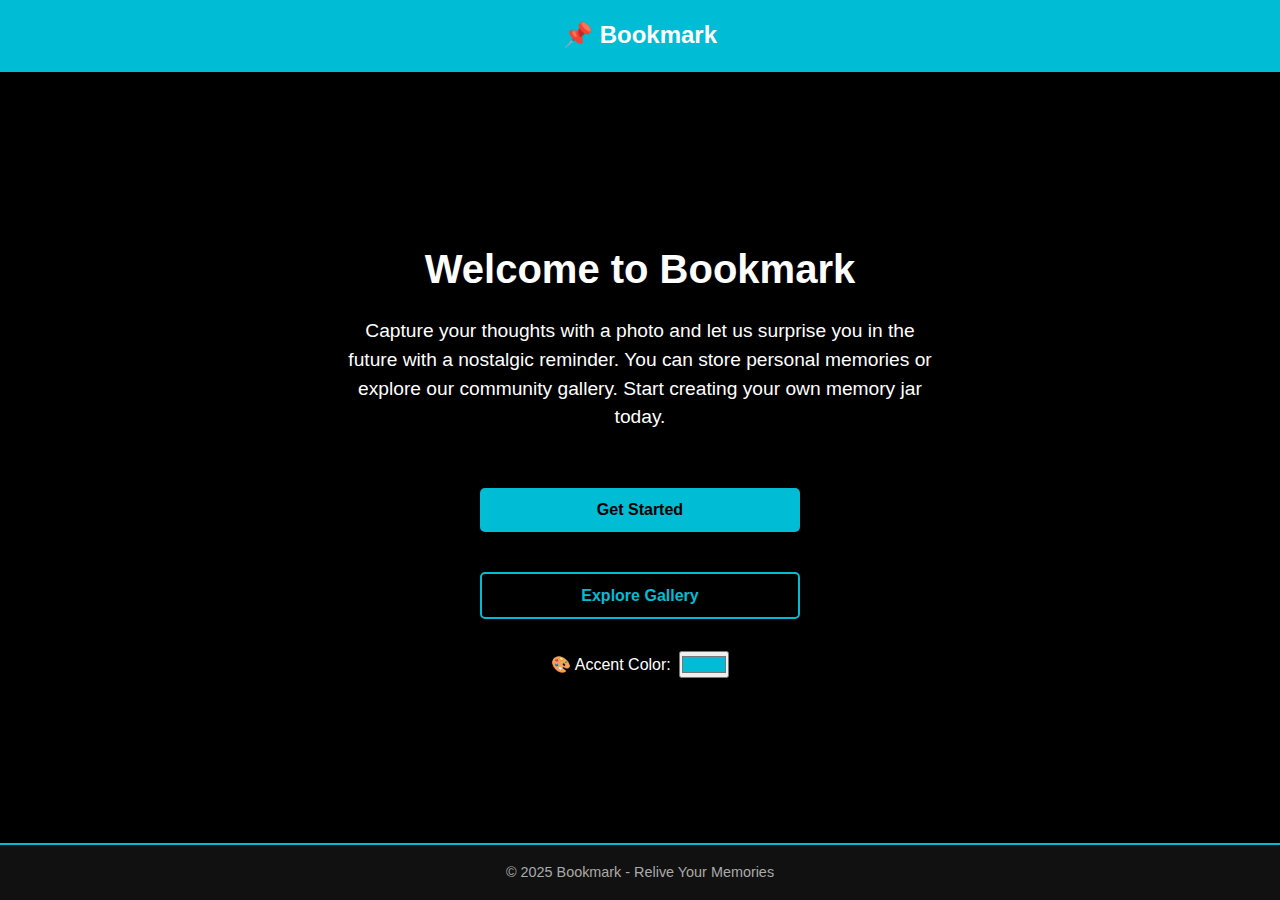
<file: frontend/index.html>
<!DOCTYPE html>
<html lang="en">
<head>
    <meta charset="UTF-8">
    <meta name="viewport" content="width=device-width, initial-scale=1.0">
    <title>Bookmark - Home</title>
    <link rel="stylesheet" href="styles.css">
    <style>
        :root {
            --primary-color: black;
            --accent-color: #00bcd4; /* default secondary */
        }

        body {
            margin: 0;
            font-family: Arial, sans-serif;
            background-color: var(--primary-color);
            color: white;
            display: flex;
            flex-direction: column;
            min-height: 100vh;
        }

        header {
            padding: 1rem 2rem;
            background-color: var(--accent-color);
            text-align: center;
            font-size: 1.5rem;
            font-weight: bold;
        }

        main {
            flex: 1;
            display: flex;
            flex-direction: column;
            align-items: center;
            justify-content: center;
            text-align: center;
            padding: 2rem;
        }

        h1 {
            font-size: 2.5rem;
            margin-bottom: 1rem;
        }

        p {
            max-width: 600px;
            line-height: 1.5;
            font-size: 1.2rem;
            margin-bottom: 2rem;
        }

        .btn-container {
            display: flex;
            flex-wrap: wrap;
            gap: 1rem;
        }

        button {
            padding: 0.8rem 1.5rem;
            font-size: 1rem;
            border: none;
            cursor: pointer;
            border-radius: 5px;
            font-weight: bold;
            transition: transform 0.2s ease;
        }

        button:hover {
            transform: scale(1.05);
        }

        .start-btn {
            background-color: var(--accent-color);
            color: black;
        }

        .gallery-btn {
            background-color: transparent;
            border: 2px solid var(--accent-color);
            color: var(--accent-color);
        }

        .color-picker {
            margin-top: 2rem;
            display: flex;
            align-items: center;
            gap: 0.5rem;
        }

        footer {
            text-align: center;
            padding: 1rem;
            background-color: #111;
            font-size: 0.9rem;
            color: #aaa;
        }
    </style>
</head>
<body>

    <header>
        📌 Bookmark
    </header>

    <main>
        <h1>Welcome to Bookmark</h1>
        <p>
            Capture your thoughts with a photo and let us surprise you in the future with a nostalgic reminder.  
            You can store personal memories or explore our community gallery.  
            Start creating your own memory jar today.
        </p>

        <div class="btn-container">
            <button class="start-btn" onclick="location.href='login.html'">Get Started</button>
            <button class="gallery-btn" onclick="location.href='gallery.html'">Explore Gallery</button>
        </div>

        <div class="color-picker">
            <label for="accentColor">🎨 Accent Color:</label>
            <input type="color" id="accentColor" value="#00bcd4" onchange="changeAccentColor(this.value)">
        </div>
    </main>

    <footer>
        © 2025 Bookmark - Relive Your Memories
    </footer>

    <script>
        function changeAccentColor(color) {
            document.documentElement.style.setProperty('--accent-color', color);
            localStorage.setItem('accentColor', color);
        }

        // Load saved color
        window.onload = () => {
            const savedColor = localStorage.getItem('accentColor');
            if (savedColor) {
                document.documentElement.style.setProperty('--accent-color', savedColor);
                document.getElementById('accentColor').value = savedColor;
            }
        };
    </script>

</body>
</html>
</file>
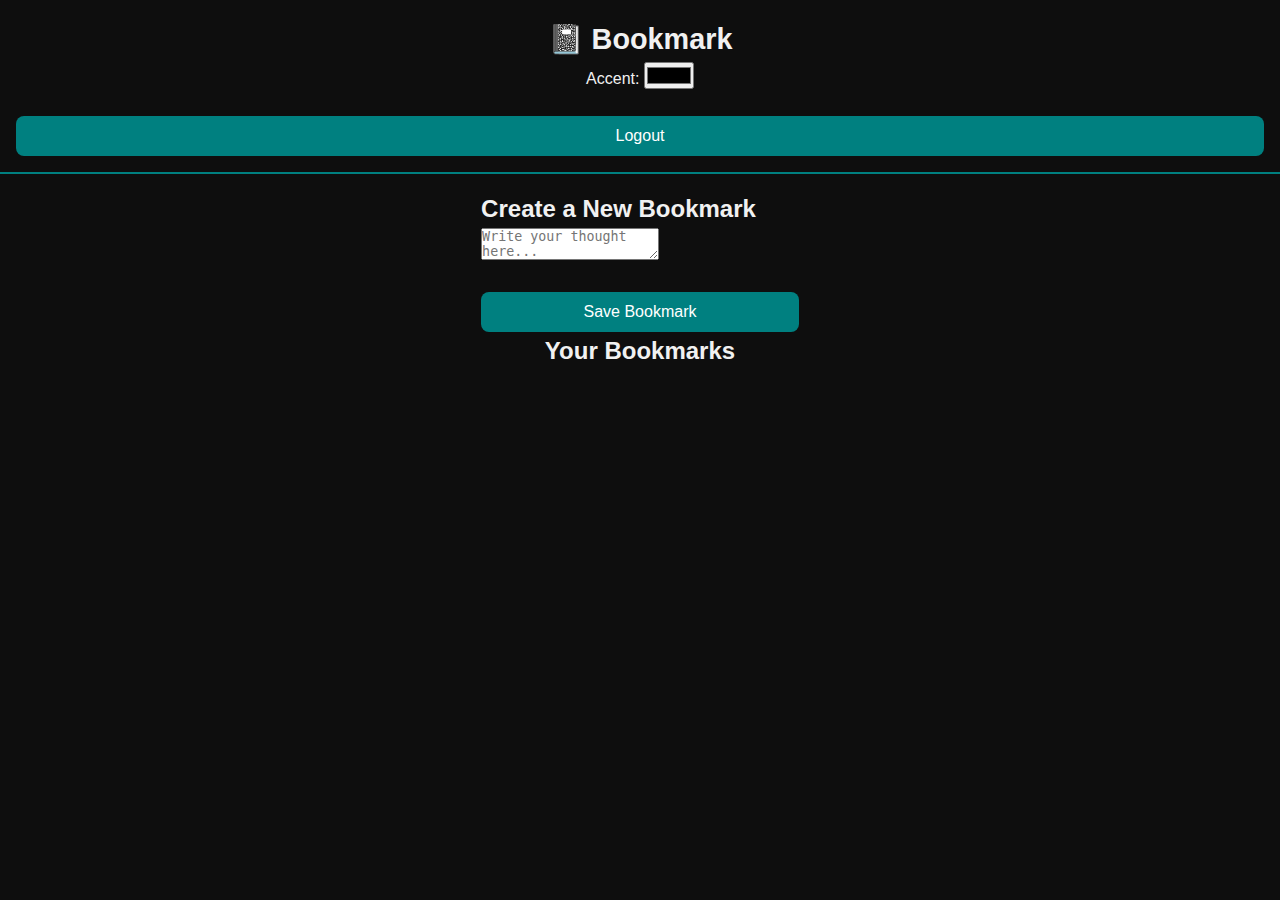
<file: frontend/app.html>
<!DOCTYPE html>
<html lang="en">
<head>
    <meta charset="UTF-8">
    <meta name="viewport" content="width=device-width, initial-scale=1.0">
    <title>Bookmark App</title>
    <link rel="stylesheet" href="styles.css">
</head>
<body>
    <header class="app-header">
        <h1>📓 Bookmark</h1>
        <div class="theme-picker">
            <label for="accentColor">Accent:</label>
            <input type="color" id="accentColor">
        </div>
        <button class="logout-btn" onclick="logout()">Logout</button>
    </header>

    <main class="app-container">
        <!-- Bookmark creation -->
        <section class="create-bookmark">
            <h2>Create a New Bookmark</h2>
            <form id="bookmarkForm">
                <textarea id="bookmarkText" placeholder="Write your thought here..." required></textarea>
                <button type="submit">Save Bookmark</button>
            </form>
        </section>

        <!-- Bookmark list -->
        <section class="bookmark-list">
            <h2>Your Bookmarks</h2>
            <div id="bookmarksContainer" class="bookmarks-grid">
                <!-- JS will insert bookmarks here -->
            </div>
        </section>
    </main>

    <script src="app.js"></script>
</body>
</html>
</file>
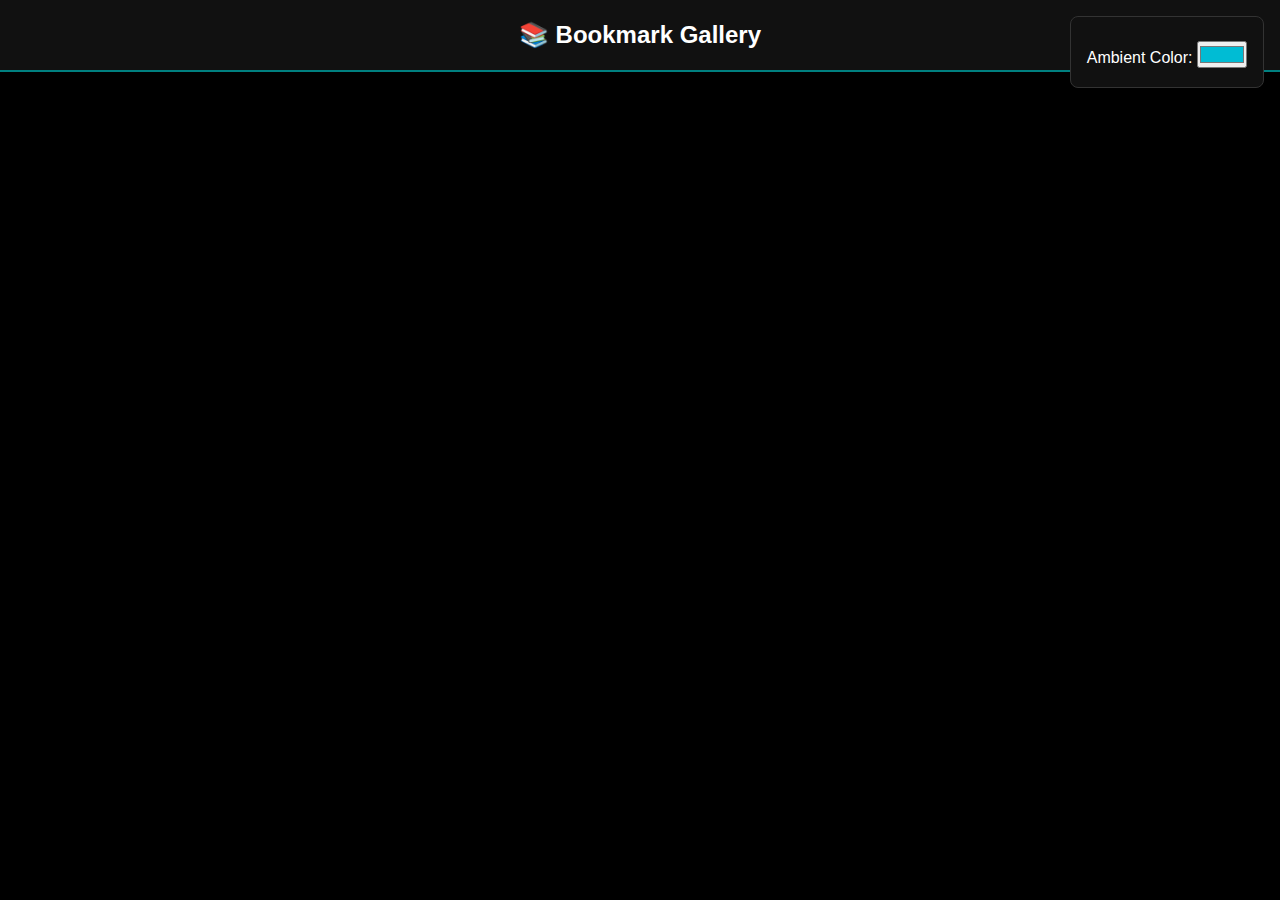
<file: frontend/gallery.html>
<!DOCTYPE html>
<html lang="en">
<head>
    <meta charset="UTF-8" />
    <meta name="viewport" content="width=device-width, initial-scale=1.0" />
    <title>Bookmark Gallery</title>
    <link rel="stylesheet" href="styles.css" />
    <style>
        body {
            background-color: #000;
            color: white;
            font-family: Arial, sans-serif;
            margin: 0;
            padding: 0;
        }

        header {
            padding: 1rem;
            background-color: #111;
            border-bottom: 2px solid var(--accent-color, #00bcd4);
        }

        header h1 {
            margin: 0;
            font-size: 1.5rem;
        }

        main {
            padding: 1rem;
        }

        .gallery {
            display: grid;
            grid-template-columns: repeat(auto-fit, minmax(250px, 1fr));
            gap: 1rem;
        }

        .card {
            background-color: #1a1a1a;
            border: 2px solid var(--accent-color, #00bcd4);
            border-radius: 8px;
            padding: 1rem;
            transition: border-color 0.3s ease, background-color 0.3s ease;
        }

        .card:hover {
            border-color: white;
        }

        .card h3 {
            margin-top: 0;
            color: var(--accent-color, #00bcd4);
        }

        .settings-panel {
            position: fixed;
            top: 1rem;
            right: 1rem;
            background-color: #111;
            padding: 1rem;
            border-radius: 8px;
            border: 1px solid #333;
        }

        .color-picker {
            margin-top: 0.5rem;
        }
    </style>
</head>
<body>
    <header>
        <h1>📚 Bookmark Gallery</h1>
    </header>

    <main>
        <div class="gallery" id="bookmarkGallery">
            <!-- Cards will be injected by JS -->
        </div>
    </main>

    <div class="settings-panel">
        <label for="accentColor">Ambient Color:</label>
        <input type="color" id="accentColor" class="color-picker" value="#00bcd4" />
    </div>

    <script src="app.js"></script>
    <script>
        // Sample bookmarks for now
        const bookmarks = [
            { title: "Learn Go", description: "Go language tutorials", url: "https://golang.org" },
            { title: "Supabase Docs", description: "Backend for our app", url: "https://supabase.com/docs" },
            { title: "MDN Web Docs", description: "Frontend reference", url: "https://developer.mozilla.org" }
        ];

        const gallery = document.getElementById('bookmarkGallery');

        bookmarks.forEach(b => {
            const card = document.createElement('div');
            card.className = 'card';
            card.innerHTML = `
                <h3>${b.title}</h3>
                <p>${b.description}</p>
                <a href="${b.url}" target="_blank" style="color: var(--accent-color, #00bcd4);">Visit</a>
            `;
            gallery.appendChild(card);
        });

        // Handle accent color change
        const accentPicker = document.getElementById('accentColor');
        accentPicker.addEventListener('input', (e) => {
            document.documentElement.style.setProperty('--accent-color', e.target.value);
            localStorage.setItem('accentColor', e.target.value);
        });

        // Load saved accent color
        const savedColor = localStorage.getItem('accentColor');
        if (savedColor) {
            document.documentElement.style.setProperty('--accent-color', savedColor);
            accentPicker.value = savedColor;
        }
    </script>
</body>
</html>
</file>
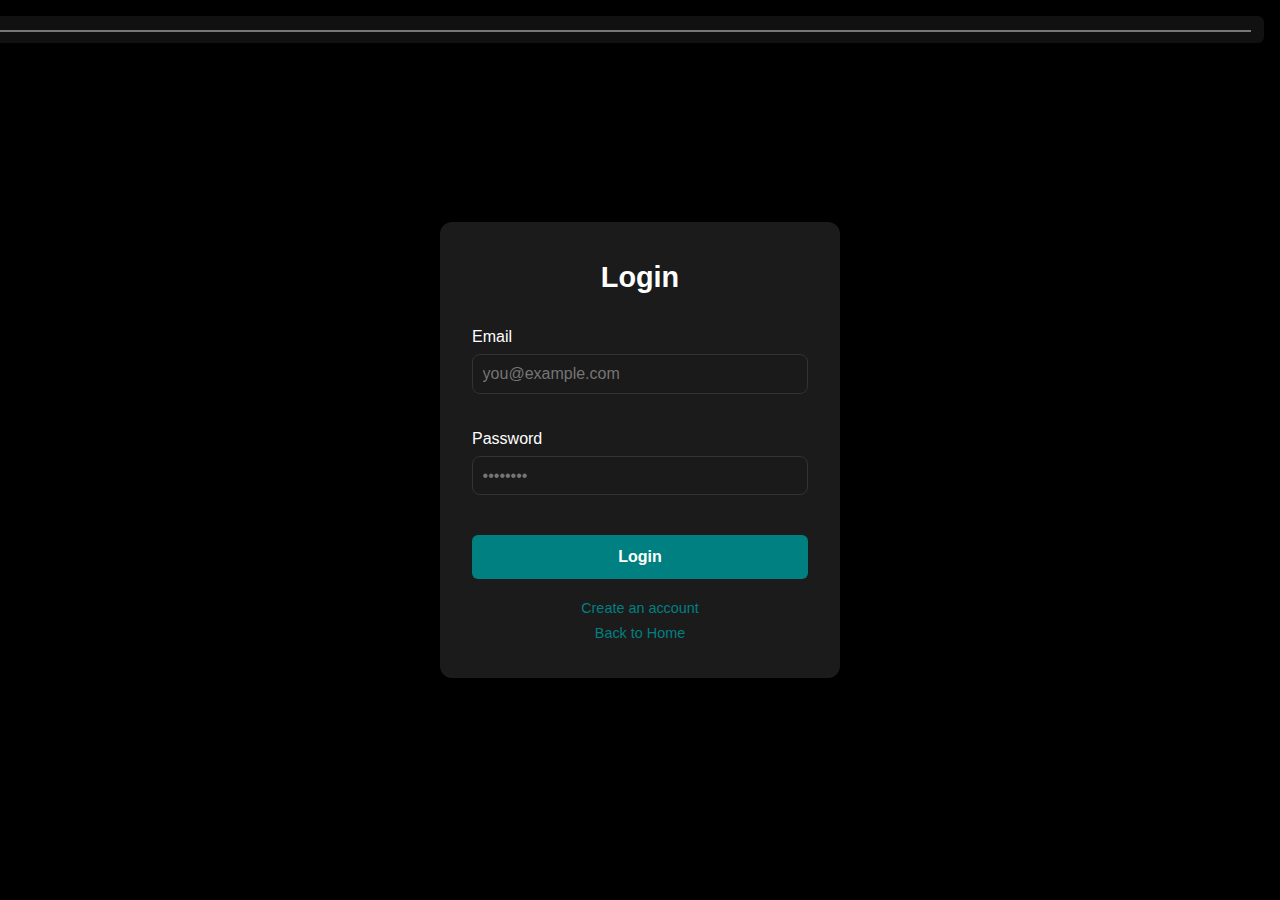
<file: frontend/login.html>
<!DOCTYPE html>
<html lang="en">
<head>
    <meta charset="UTF-8" />
    <meta name="viewport" content="width=device-width, initial-scale=1.0" />
    <title>Login | Bookmark</title>
    <link rel="stylesheet" href="styles.css" />

    <style>
        body {
            margin: 0;
            font-family: "Segoe UI", Tahoma, Geneva, Verdana, sans-serif;
            background-color: #000; /* permanent black base */
            color: #fff;
            display: flex;
            justify-content: center;
            align-items: center;
            height: 100vh;
            transition: background-color 0.3s ease;
        }

        .login-container {
            background-color: rgba(30, 30, 30, 0.9);
            padding: 2rem;
            border-radius: 12px;
            width: 90%;
            max-width: 400px;
            box-shadow: 0 4px 20px rgba(0,0,0,0.5);
        }

        h1 {
            text-align: center;
            margin-bottom: 1.5rem;
            font-weight: 600;
            font-size: 1.8rem;
        }

        label {
            display: block;
            margin-bottom: 0.5rem;
            font-weight: 500;
        }

        input {
            width: 100%;
            padding: 0.7rem;
            margin-bottom: 1rem;
            border: none;
            border-radius: 6px;
            background-color: #111;
            color: #fff;
            font-size: 1rem;
        }

        input:focus {
            outline: 2px solid var(--accent-color, #1e90ff);
            background-color: #000;
        }

        button {
            width: 100%;
            padding: 0.8rem;
            border: none;
            border-radius: 6px;
            background-color: var(--accent-color, #1e90ff);
            color: #fff;
            font-size: 1rem;
            cursor: pointer;
            font-weight: 600;
            transition: background-color 0.2s ease;
        }

        button:hover {
            background-color: var(--accent-hover, #1565c0);
        }

        .extra-links {
            text-align: center;
            margin-top: 1rem;
        }

        .extra-links a {
            color: var(--accent-color, #1e90ff);
            text-decoration: none;
            font-size: 0.9rem;
        }

        .extra-links a:hover {
            text-decoration: underline;
        }

        /* Accent color changer (optional) */
        .color-picker {
            position: absolute;
            top: 1rem;
            right: 1rem;
        }
    </style>
</head>
<body>
    <!-- Accent color picker -->
    <input type="color" class="color-picker" title="Change Accent Color" />

    <div class="login-container">
        <h1>Login</h1>
        <form id="loginForm">
            <label for="email">Email</label>
            <input type="email" id="email" placeholder="you@example.com" required />

            <label for="password">Password</label>
            <input type="password" id="password" placeholder="••••••••" required />

            <button type="submit">Login</button>
        </form>
        <div class="extra-links">
            <p><a href="signup.html">Create an account</a></p>
            <p><a href="index.html">Back to Home</a></p>
        </div>
    </div>

    <script>
        // Accent color change handler
        document.querySelector('.color-picker').addEventListener('input', function () {
            document.documentElement.style.setProperty('--accent-color', this.value);
        });

        // Example login handler (placeholder for Supabase)
        document.getElementById('loginForm').addEventListener('submit', async function (e) {
            e.preventDefault();

            const email = document.getElementById('email').value.trim();
            const password = document.getElementById('password').value;

            console.log("Logging in with:", email, password);

            // TODO: Replace with Supabase login
            alert(`Welcome back, ${email}!`);
            window.location.href = "app.html"; // Redirect after login
        });
    </script>
</body>
</html>
</file>
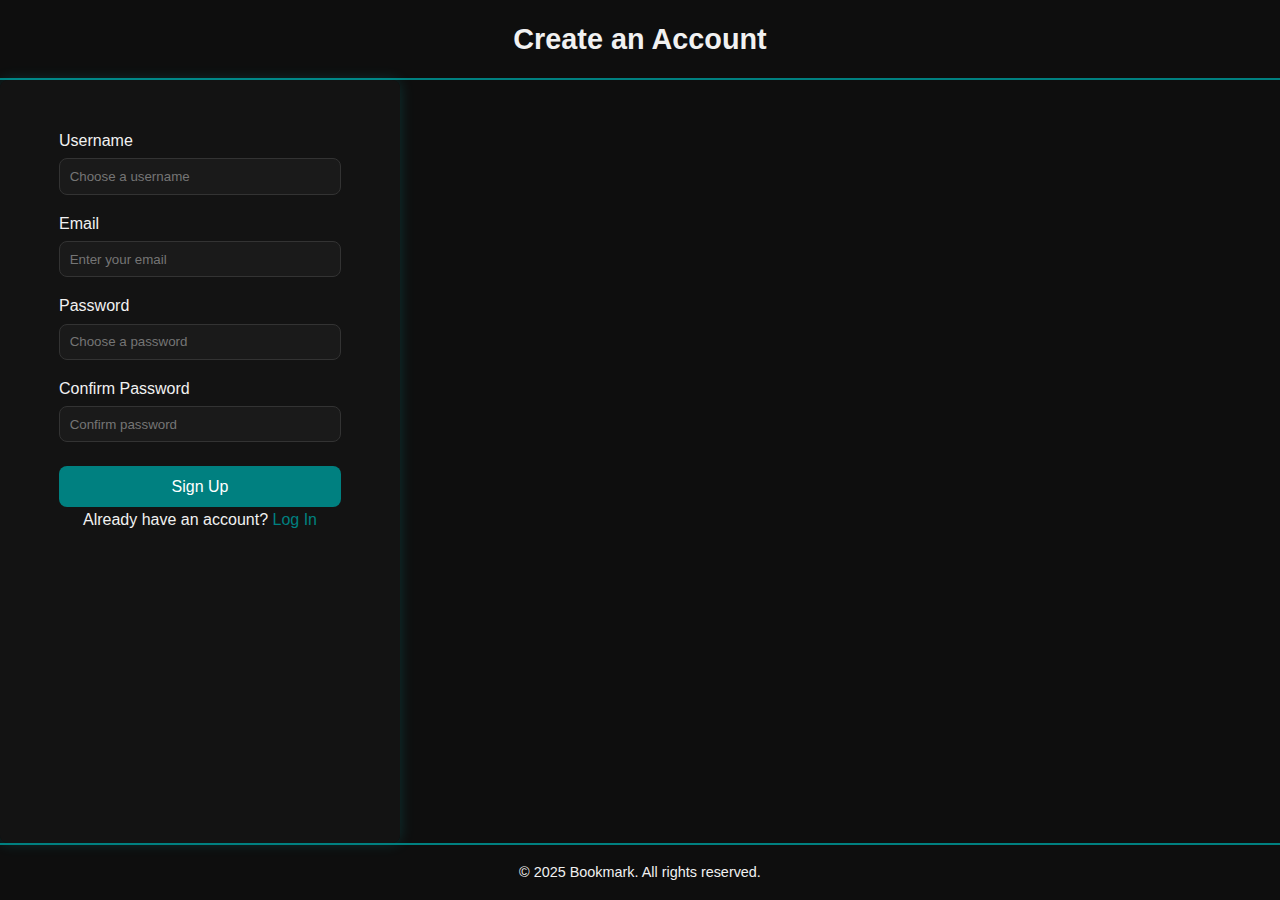
<file: frontend/signup.html>
<!DOCTYPE html>
<html lang="en">
<head>
  <meta charset="UTF-8">
  <meta name="viewport" content="width=device-width, initial-scale=1.0">
  <title>Sign Up - Bookmark</title>
  <link rel="stylesheet" href="styles.css">
</head>
<body data-theme="black" data-accent="teal">
  <header>
    <h1>Create an Account</h1>
  </header>

  <main class="form-container">
    <form id="signup-form">
      <label for="username">Username</label>
      <input type="text" id="username" name="username" required placeholder="Choose a username">

      <label for="email">Email</label>
      <input type="email" id="email" name="email" required placeholder="Enter your email">

      <label for="password">Password</label>
      <input type="password" id="password" name="password" required placeholder="Choose a password">

      <label for="confirm-password">Confirm Password</label>
      <input type="password" id="confirm-password" name="confirm-password" required placeholder="Confirm password">

      <button type="submit" class="btn-accent">Sign Up</button>
    </form>
    <p>Already have an account? <a href="login.html" class="accent-link">Log In</a></p>
  </main>

  <footer>
    <p>© 2025 Bookmark. All rights reserved.</p>
  </footer>

  <script src="app.js"></script>
</body>
</html>
</file>
<file: frontend/styles.css>
/* ===== Root Theme Variables ===== */
:root {
  --black-bg: #0e0e0e;
  --text-color: #f1f1f1;
  --accent-color: teal; /* Default accent color, change dynamically via JS */
  --input-bg: #1a1a1a;
  --border-radius: 8px;
}

/* ===== Reset & Base ===== */
* {
  margin: 0;
  padding: 0;
  box-sizing: border-box;
}

html {
  font-family: "Segoe UI", Roboto, sans-serif;
  scroll-behavior: smooth;
}

body {
  background-color: var(--black-bg);
  color: var(--text-color);
  min-height: 100vh;
  display: flex;
  flex-direction: column;
  line-height: 1.6;
}

/* ===== Header ===== */
header {
  padding: 1rem;
  text-align: center;
  border-bottom: 2px solid var(--accent-color);
}

header h1 {
  font-size: 1.8rem;
}

/* ===== Main Content ===== */
main {
  flex: 1;
  padding: 1rem;
  display: flex;
  flex-direction: column;
  align-items: center;
}

/* ===== Forms ===== */
.form-container {
  width: 100%;
  max-width: 400px;
  background: rgba(20, 20, 20, 0.9);
  padding: 2rem;
  border-radius: var(--border-radius);
  box-shadow: 0 0 15px rgba(0, 255, 255, 0.15);
}

form label {
  display: block;
  margin-top: 1rem;
  margin-bottom: 0.3rem;
}

form input {
  width: 100%;
  padding: 0.6rem;
  border: 1px solid #333;
  border-radius: var(--border-radius);
  background-color: var(--input-bg);
  color: var(--text-color);
  outline: none;
  transition: border 0.3s;
}

form input:focus {
  border: 1px solid var(--accent-color);
  box-shadow: 0 0 6px var(--accent-color);
}

button, .btn-accent {
  margin-top: 1.5rem;
  padding: 0.7rem;
  width: 100%;
  background-color: var(--accent-color);
  color: white;
  border: none;
  border-radius: var(--border-radius);
  font-size: 1rem;
  cursor: pointer;
  transition: background-color 0.3s, transform 0.2s;
}

button:hover, .btn-accent:hover {
  background-color: #008080;
  transform: scale(1.02);
}

.accent-link {
  color: var(--accent-color);
  text-decoration: none;
}

.accent-link:hover {
  text-decoration: underline;
}

/* ===== Footer ===== */
footer {
  text-align: center;
  padding: 1rem;
  border-top: 2px solid var(--accent-color);
  font-size: 0.9rem;
}

/* ===== Responsive ===== */
@media (max-width: 500px) {
  .form-container {
    padding: 1.5rem;
  }

  header h1 {
    font-size: 1.5rem;
  }
}
</file>
